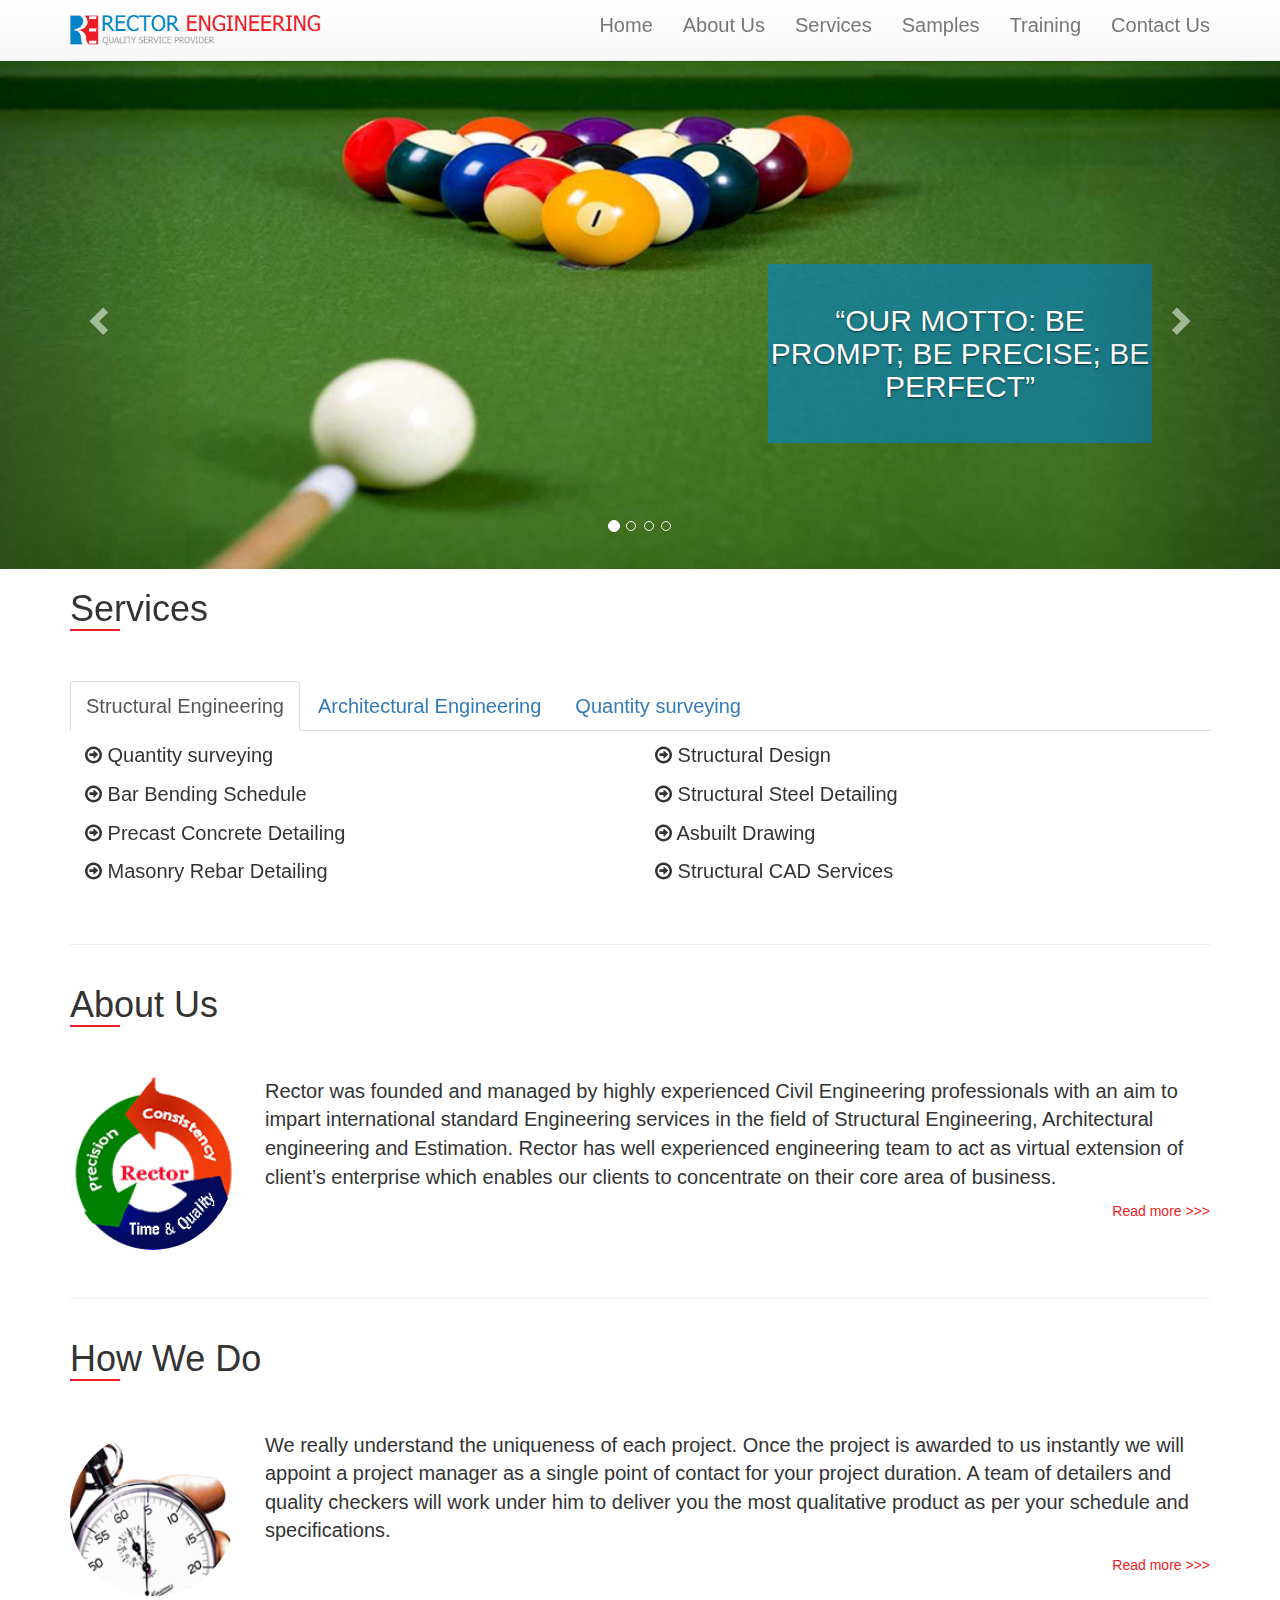
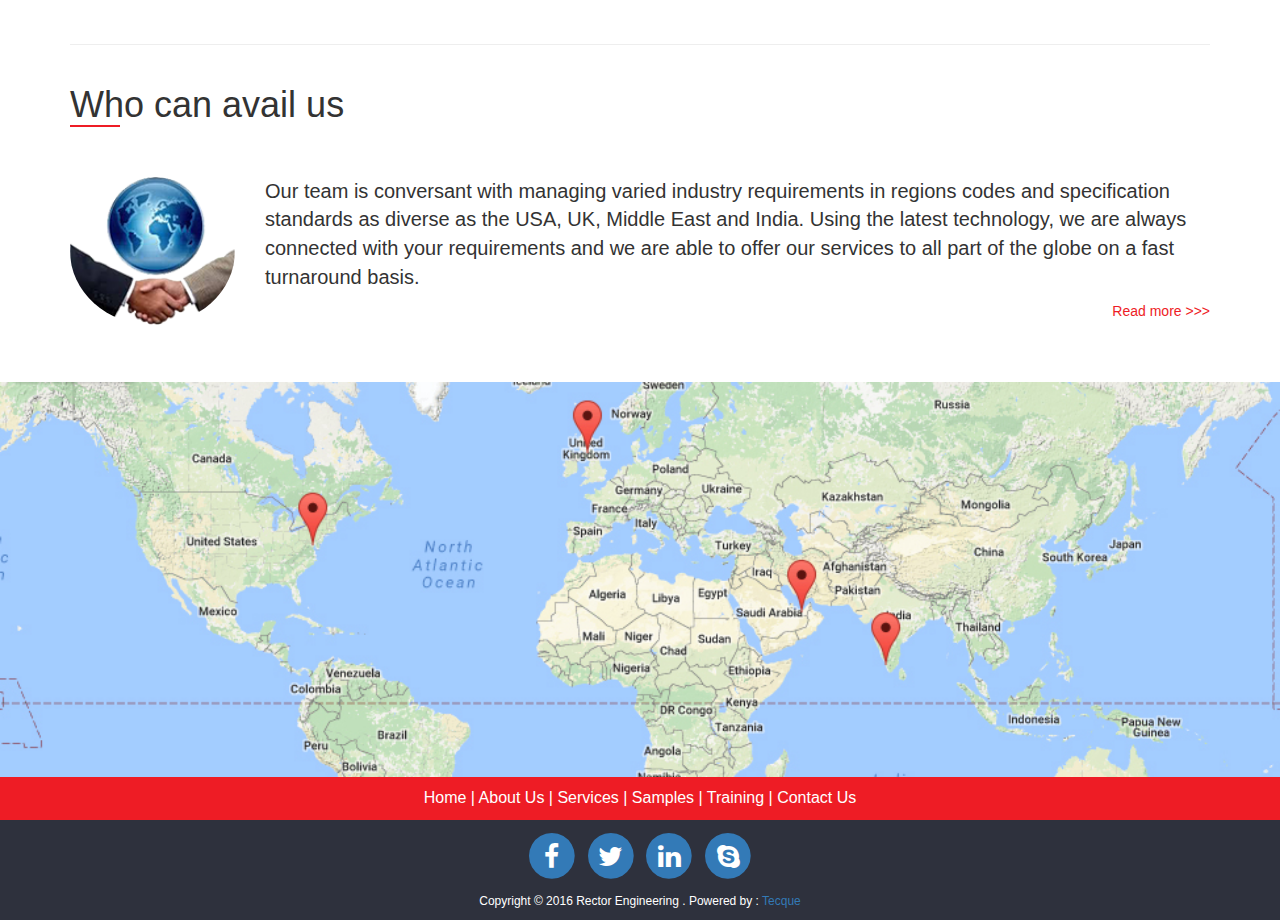
<file: index.html>
<!DOCTYPE html>
<html>
  <head>
    <meta charset="utf-8">
    <meta http-equiv="X-UA-Compatible" content="IE=edge">
    <meta name="viewport" content="width=device-width, initial-scale=1">
    <!-- The above 3 meta tags *must* come first in the head; any other head content must come *after* these tags -->
    <meta name="author" content="">
    <link rel="icon" type="image/png" href="hammer.png">
    <title>Rector Engineering </title>


    <!-- Bootstrap core CSS -->
    <link href="css/bootstrap.min.css" rel="stylesheet">
    <!-- Bootstrap theme -->
    <link href="css/bootstrap-theme.min.css" rel="stylesheet">
    <!-- Font awesome CSS -->
    <link href="css/font-awesome.css" rel="stylesheet">
    <!-- Custom styles for this template -->
    <link href="css/custom.css" rel="stylesheet">

    <!-- HTML5 shim and Respond.js for IE8 support of HTML5 elements and media queries -->
    <!--[if lt IE 9]>
      <script src="https://oss.maxcdn.com/html5shiv/3.7.3/html5shiv.min.js"></script>
      <script src="https://oss.maxcdn.com/respond/1.4.2/respond.min.js"></script>
    <![endif]-->
    <!-- Bootstrap core JavaScript -->
    <script src="https://ajax.googleapis.com/ajax/libs/jquery/1.12.4/jquery.min.js"></script>
    <script src="js/bootstrap.min.js"></script>

    <script src="js/w3data.js"></script>

  </head>
  <body>

    <!-- Include the header file to the html -->
    <div w3-include-html="header.html"></div>

    <div id="myCarousel" class="carousel slide" data-ride="carousel">
      <!-- Indicators -->
      <ol class="carousel-indicators">
        <li data-target="#myCarousel" data-slide-to="0" class="active"></li>
        <li data-target="#myCarousel" data-slide-to="1"></li>
        <li data-target="#myCarousel" data-slide-to="2"></li>
        <li data-target="#myCarousel" data-slide-to="3"></li>
      </ol>

      <!-- Wrapper for slides -->
      <div class="carousel-inner" role="listbox">
        <div class="item active">
          <img src="images/slider4.jpg">
          <div class="carousel-caption right">
            <h2>“OUR MOTTO: BE PROMPT; BE PRECISE; BE PERFECT”</h2>
          </div>
        </div>

        <div class="item">
          <img src="images/slider3.jpg">
          <div class="carousel-caption left">
            <h2>WE RIGOROUSLY FOLLOW CODE & SPECIFICATIONS STANDARDS</h2>
          </div>
        </div>

        <div class="item">
          <img src="images/slider1.jpg" >
          <div class="carousel-caption right">
            <h2>OUR ENGINEERING TEAM HAS STRONG PASSION AND DEDICATION TO EXCELLENCE.</h2>
          </div>
        </div>

        <div class="item">
          <img src="images/slider2.jpg" >
          <div class="carousel-caption left">
            <h2>OUR DESIGN TEAM CONSISTS OF WELL EXPERIENCED ENGINEERS & DETAILERS</h2>
          </div>
        </div>

      </div>

      <!-- Left and right controls -->
      <a class="left carousel-control" href="#myCarousel" role="button" data-slide="prev">
        <span class="glyphicon glyphicon-chevron-left" aria-hidden="true"></span>
        <span class="sr-only">Previous</span>
      </a>
      <a class="right carousel-control" href="#myCarousel" role="button" data-slide="next">
        <span class="glyphicon glyphicon-chevron-right" aria-hidden="true"></span>
        <span class="sr-only">Next</span>
      </a>
    </div>
    <div class="container">
      <div class="row">
        <div class="col-sm-12">
          <h1>Services</h1>
        </div>
      </div>

      <div class="row">
        <div class="col-sm-12">

          <!-- Nav tabs -->
          <ul class="nav nav-tabs" role="tablist">
            <li role="presentation" class="active"><a href="#home" aria-controls="home" role="tab" data-toggle="tab">Structural Engineering</a></li>
            <li role="presentation"><a href="#profile" aria-controls="profile" role="tab" data-toggle="tab">Architectural Engineering</a></li>
            <li role="presentation"><a href="#messages" aria-controls="messages" role="tab" data-toggle="tab">Quantity surveying</a></li>
          </ul>

          <!-- Tab panes -->
          <div class="tab-content">
            <div role="tabpanel" class="tab-pane fade in active" id="home">
              <div class="col-sm-6">
                <p>
                  <i class="fa fa-arrow-circle-o-right" aria-hidden="true"></i>
                  Quantity surveying
                </p>
                <p>
                  <i class="fa fa-arrow-circle-o-right" aria-hidden="true"></i>
                  Bar Bending Schedule
                </p>
                <p>
                  <i class="fa fa-arrow-circle-o-right" aria-hidden="true"></i>
                  Precast Concrete Detailing
                </p>
                <p>
                  <i class="fa fa-arrow-circle-o-right" aria-hidden="true"></i>
                  Masonry Rebar Detailing
                </p>
              </div>
              <div class="col-sm-6">
                <p>
                  <i class="fa fa-arrow-circle-o-right" aria-hidden="true"></i>
                  Structural Design
                </p>
                <p>
                  <i class="fa fa-arrow-circle-o-right" aria-hidden="true"></i>
                  Structural Steel  Detailing
                </p>
                <p>
                  <i class="fa fa-arrow-circle-o-right" aria-hidden="true"></i>
                  Asbuilt Drawing
                </p>
                <p>
                  <i class="fa fa-arrow-circle-o-right" aria-hidden="true"></i>
                  Structural CAD  Services
                </p>
              </div>
            </div>
            <div role="tabpanel" class="tab-pane fade" id="profile">
              <div class="col-sm-6">
                <p>
                  <i class="fa fa-arrow-circle-o-right" aria-hidden="true"></i>
                  Architectural Shop Drawing Preparation
                </p>
                <p>
                  <i class="fa fa-arrow-circle-o-right" aria-hidden="true"></i>
                  Floor and Wall Tile Detailing
                </p>
                <p>
                  <i class="fa fa-arrow-circle-o-right" aria-hidden="true"></i>
                  General Arrangement Drawings
                </p>
                <p>
                  <i class="fa fa-arrow-circle-o-right" aria-hidden="true"></i>
                  Raster to Vector Conversion
                </p>
              </div>
              <div class="col-sm-6">
                <p>
                  <i class="fa fa-arrow-circle-o-right" aria-hidden="true"></i>
                  Block Work Detailing
                </p>
                <p>
                  <i class="fa fa-arrow-circle-o-right" aria-hidden="true"></i>
                  Tile Layout
                </p>
                <p>
                  <i class="fa fa-arrow-circle-o-right" aria-hidden="true"></i>
                  Paper to CAD Conversion
                </p>
                <p>
                  <i class="fa fa-arrow-circle-o-right" aria-hidden="true"></i>
                  Landscape Detailing
                </p>
              </div>
            </div>
            <div role="tabpanel" class="tab-pane fade" id="messages">
              <div class="col-sm-6">
                <p>
                  <i class="fa fa-arrow-circle-o-right" aria-hidden="true"></i>
                  Rebar Estimation
                </p>
                <p>
                  <i class="fa fa-arrow-circle-o-right" aria-hidden="true"></i>
                  Preparation of Bill of Quantities
                </p>
                <p>
                  <i class="fa fa-arrow-circle-o-right" aria-hidden="true"></i>
                  Material Take off
                </p>
                <p>
                  <i class="fa fa-arrow-circle-o-right" aria-hidden="true"></i>
                  Value Engineering
                </p>
              </div>
            </div>
          </div>

        </div>
      </div>
      <br>
      <hr>
      <div class="row">
        <div class="col-sm-12">
          <h1>About Us</h1>
        </div>
      </div>
      <div class="row">
        <div class="col-sm-2">
          <img src="images/timequality3.png" alt="" class="img-circle full-width" />
        </div>
        <div class="col-sm-10">
          <p>
            Rector was founded and managed by highly experienced Civil Engineering professionals with an aim to impart international standard Engineering services in the field of Structural Engineering, Architectural engineering and Estimation. Rector has well experienced engineering team to act as virtual extension of client’s enterprise which enables our clients to concentrate on their core area of business.
          </p>
          <p>
            <a href="" class="pull-right readmore">Read more >>> </a>
          </p>
        </div>
      </div>
      <br>
      <hr>
      <div class="row">
        <div class="col-sm-12">
          <h1>How We Do</h1>
        </div>
      </div>
      <div class="row">
        <div class="col-sm-2">
          <img src="images/how-we-do-1.png" alt="" class="img-circle full-width" />
        </div>
        <div class="col-sm-10">
          <p>
            We really understand the uniqueness of each project. Once the project is awarded to us instantly we will appoint a project manager as a single point of contact for your project duration. A team of detailers and quality checkers will work under him to deliver you the most qualitative product as per your schedule and specifications.
          </p>
          <p>
            <a href="" class="pull-right readmore">Read more >>> </a>
          </p>
        </div>
      </div>
      <br>
      <hr>

      <div class="row">
        <div class="col-sm-12">
          <h1>Who can avail us</h1>
        </div>
      </div>
      <div class="row">
        <div class="col-sm-2">
          <img src="images/who-can-avail-us.png" alt="" class="img-circle full-width" />
        </div>
        <div class="col-sm-10">
          <p>
            Our team is conversant with managing varied industry requirements in regions  codes and specification standards as diverse as the USA, UK, Middle East and India. Using the latest technology, we are always connected with your requirements and we are able to offer our services to all part of the globe on a fast turnaround basis.
          </p>
          <p>
            <a href="" class="pull-right readmore">Read more >>> </a>
          </p>
        </div>
      </div>
    </div>

  <br><br>

    <!-- Include the footer file to the html -->
    <div w3-include-html="footer.html"></div>

    <script>
      w3IncludeHTML();
    </script>
  </body>
</html>
</file>
<file: css/custom.css>
body{
  padding-top: 60px;
  font-size: 2em;
}
.logo {
  height: 30px;
}
.navbar-brand {
  height: auto;
}
.full-width {
  width: 100%;
}
a:hover {
  text-decoration: none;
}
h1 {
  margin-bottom: 50px;
}
h1::after {
  content: ' ';
  width: 50px;
  height: 2px;
  background-color: #ee1c25;
  display: block;
}
.tab-content {
  margin-top: 10px;
}
footer {
  background-color: #2e313d;
  color: #fff;
}
.quick-link {
  background-color: #ee1c25;
  padding: 10px;
  font-size: .8em;
}
.quick-link a {
  color: #fff;
}
.quick-link a:hover {
  color: #c1c1c1;
}
.social-media {
  padding: 10px;
}
.copyright {
  font-size: .6em;
}
.readmore {
  font-size: .7em;
  color: #ee1c25;
}
.carousel-caption.right {
  background-color: rgba(0, 131, 201, 0.6);
  left: auto;
  width: 30%;
  right: 10%;
  top: 40%;
  bottom: auto;
}
.carousel-caption.left {
  background-color: rgba(0, 131, 201, 0.6);
  right: auto;
  width: 30%;
  left: 10%;
  top: 40%;
  bottom: auto;
}
</file>
